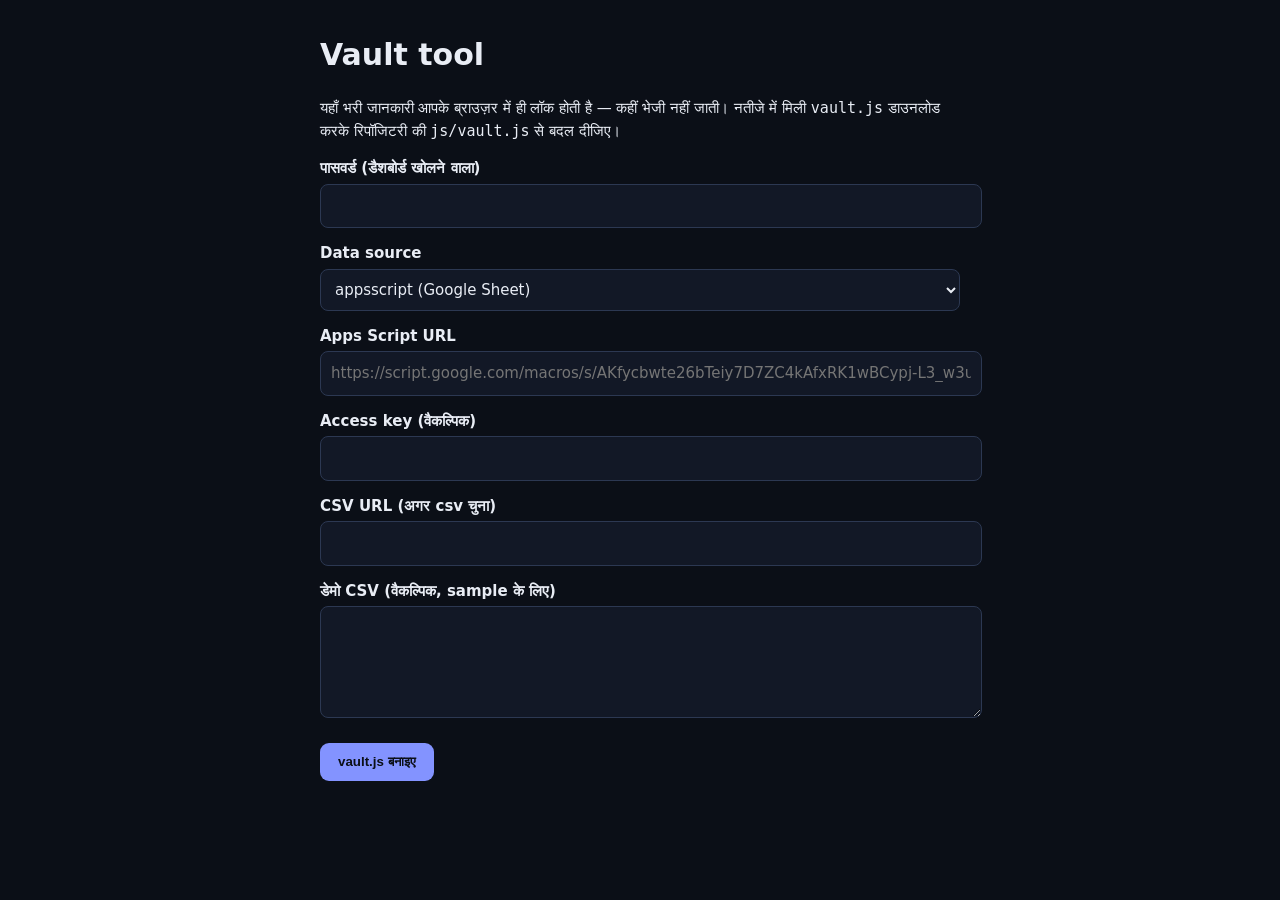
<file: tools/vault-tool.html>
<!doctype html>
<html lang="hi"><head><meta charset="utf-8"><meta name="viewport" content="width=device-width,initial-scale=1">
<title>Vault tool</title>
<style>
body{font:15px/1.5 system-ui,sans-serif;max-width:640px;margin:32px auto;padding:0 16px;background:#0b0f17;color:#e9edf5}
label{display:block;margin:14px 0 4px;font-weight:700}
input,textarea,select{width:100%;padding:10px;border-radius:8px;border:1px solid #2c3852;background:#121826;color:inherit;font:inherit}
button{margin-top:18px;padding:11px 18px;border:0;border-radius:9px;background:#8393ff;color:#0b0f17;font-weight:800;cursor:pointer}
pre{white-space:pre-wrap;word-break:break-all;background:#121826;padding:12px;border-radius:8px;max-height:220px;overflow:auto}
small{color:#98a4bb}
</style></head><body>
<h1>Vault tool</h1>
<p>यहाँ भरी जानकारी आपके ब्राउज़र में ही लॉक होती है — कहीं भेजी नहीं जाती। नतीजे में मिली <code>vault.js</code> डाउनलोड करके रिपॉजिटरी की <code>js/vault.js</code> से बदल दीजिए।</p>
<label>पासवर्ड (डैशबोर्ड खोलने वाला)</label><input id="pw" type="password" autocomplete="off">
<label>Data source</label>
<select id="src"><option value="appsscript">appsscript (Google Sheet)</option><option value="csv">csv (Publish to web)</option><option value="sample">sample (डेमो)</option></select>
<label>Apps Script URL</label><input id="url" placeholder="https://script.google.com/macros/s/AKfycbwte26bTeiy7D7ZC4kAfxRK1wBCypj-L3_w3uOvhS11l_p43UYw7k6SY-jdOSFXjynr1Q/exec">
<label>Access key (वैकल्पिक)</label><input id="key">
<label>CSV URL (अगर csv चुना)</label><input id="csv">
<label>डेमो CSV (वैकल्पिक, sample के लिए)</label><textarea id="sample" rows="4"></textarea>
<button id="go">vault.js बनाइए</button>
<p id="msg"></p><pre id="out" hidden></pre>
<script>
const b=x=>btoa(String.fromCharCode(...new Uint8Array(x)));
document.getElementById('go').onclick=async()=>{
  const $=i=>document.getElementById(i).value, msg=document.getElementById('msg');
  if(!$('pw')){msg.textContent='पासवर्ड डालिए';return}
  const enc=new TextEncoder(), s=crypto.getRandomValues(new Uint8Array(16)), iv=crypto.getRandomValues(new Uint8Array(12)), ITER=310000;
  const km=await crypto.subtle.importKey('raw',enc.encode($('pw')),'PBKDF2',false,['deriveKey']);
  const k=await crypto.subtle.deriveKey({name:'PBKDF2',salt:s,iterations:ITER,hash:'SHA-256'},km,{name:'AES-GCM',length:256},false,['encrypt']);
  const payload={dataSource:$('src'),appsScriptUrl:$('url').trim(),accessKey:$('key').trim(),csvUrl:$('csv').trim()};
  if($('sample').trim())payload.sampleCsv=$('sample');
  const ct=await crypto.subtle.encrypt({name:'AES-GCM',iv},k,enc.encode(JSON.stringify(payload)));
  const text='/* Encrypted settings (AES-256-GCM, key from password via PBKDF2). */\nwindow.NODEMG_VAULT = '+JSON.stringify({v:1,iter:ITER,salt:b(s),iv:b(iv),data:b(ct)})+';\n';
  const o=document.getElementById('out'); o.hidden=false; o.textContent=text;
  const a=document.createElement('a'); a.href=URL.createObjectURL(new Blob([text],{type:'text/javascript'})); a.download='vault.js'; a.click();
  msg.textContent='vault.js डाउनलोड हो गई। इसे js/vault.js की जगह रखिए।';
};
</script></body></html>
</file>
